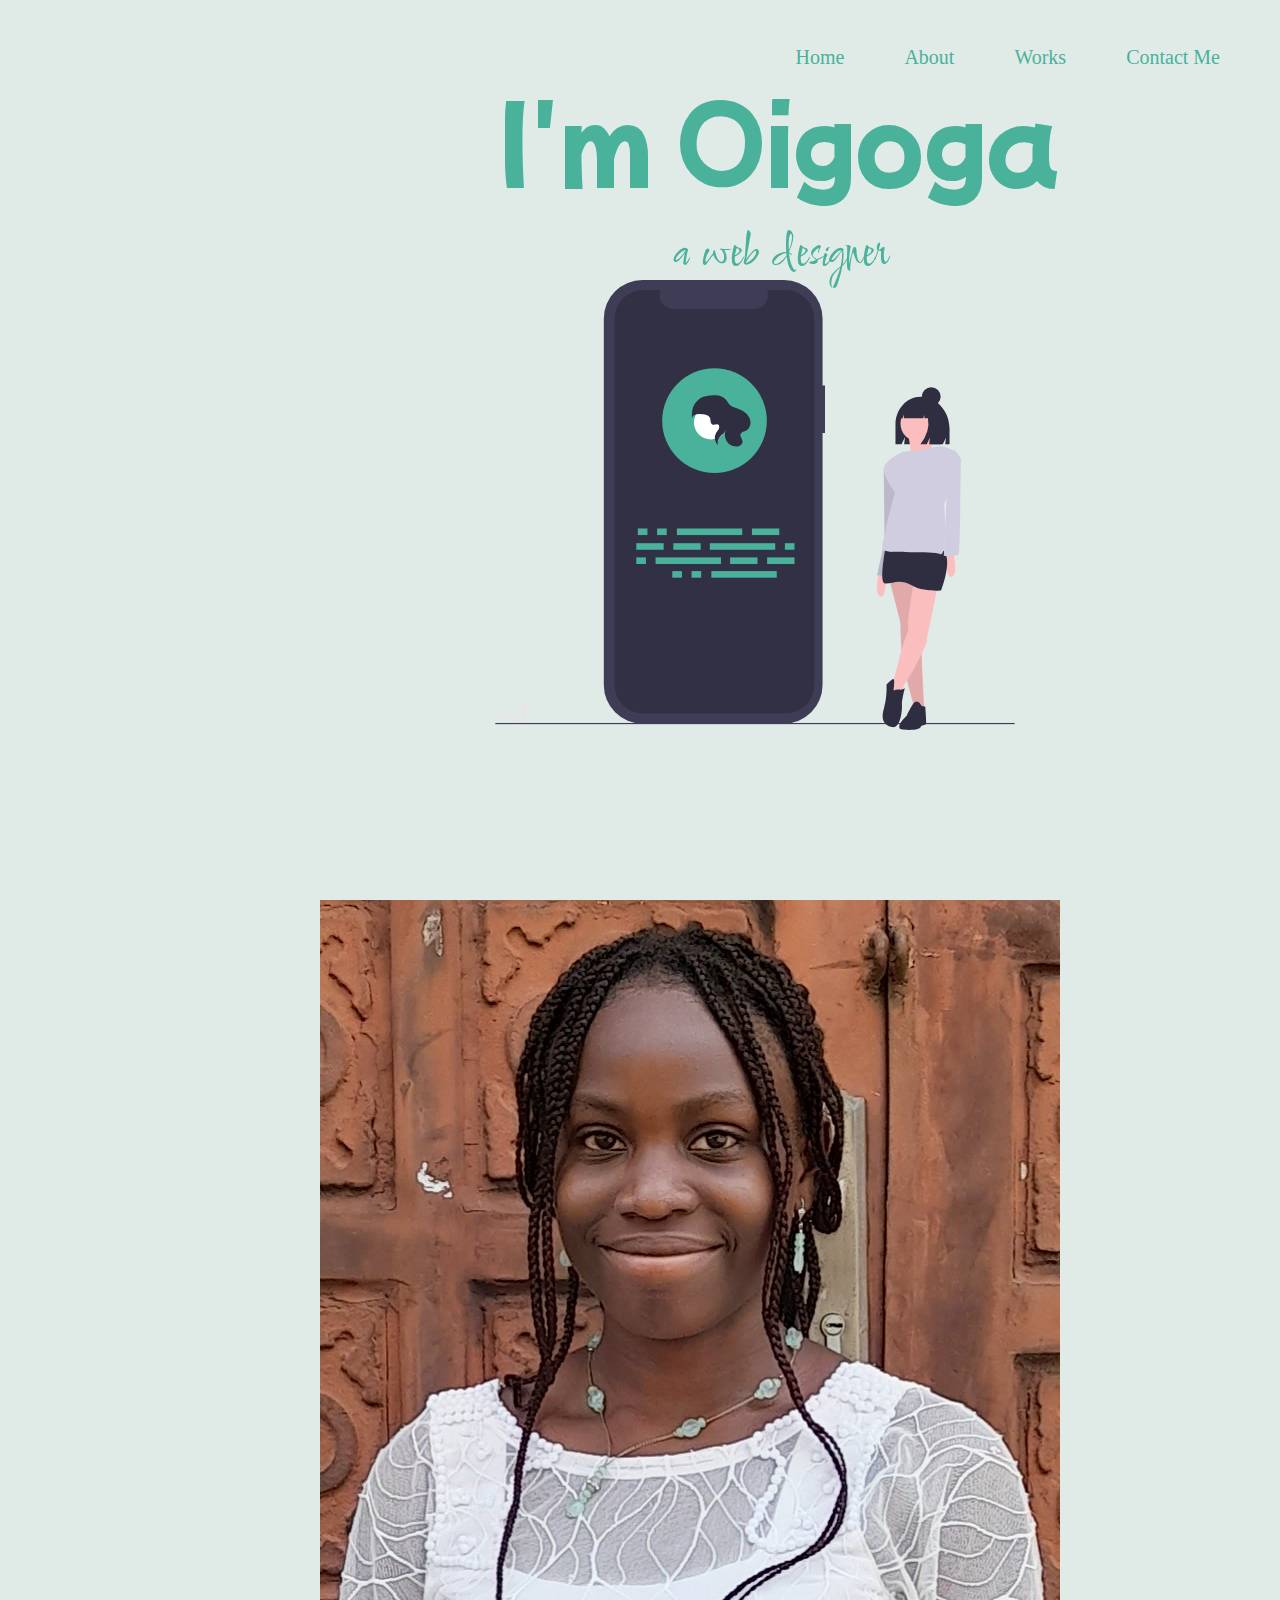
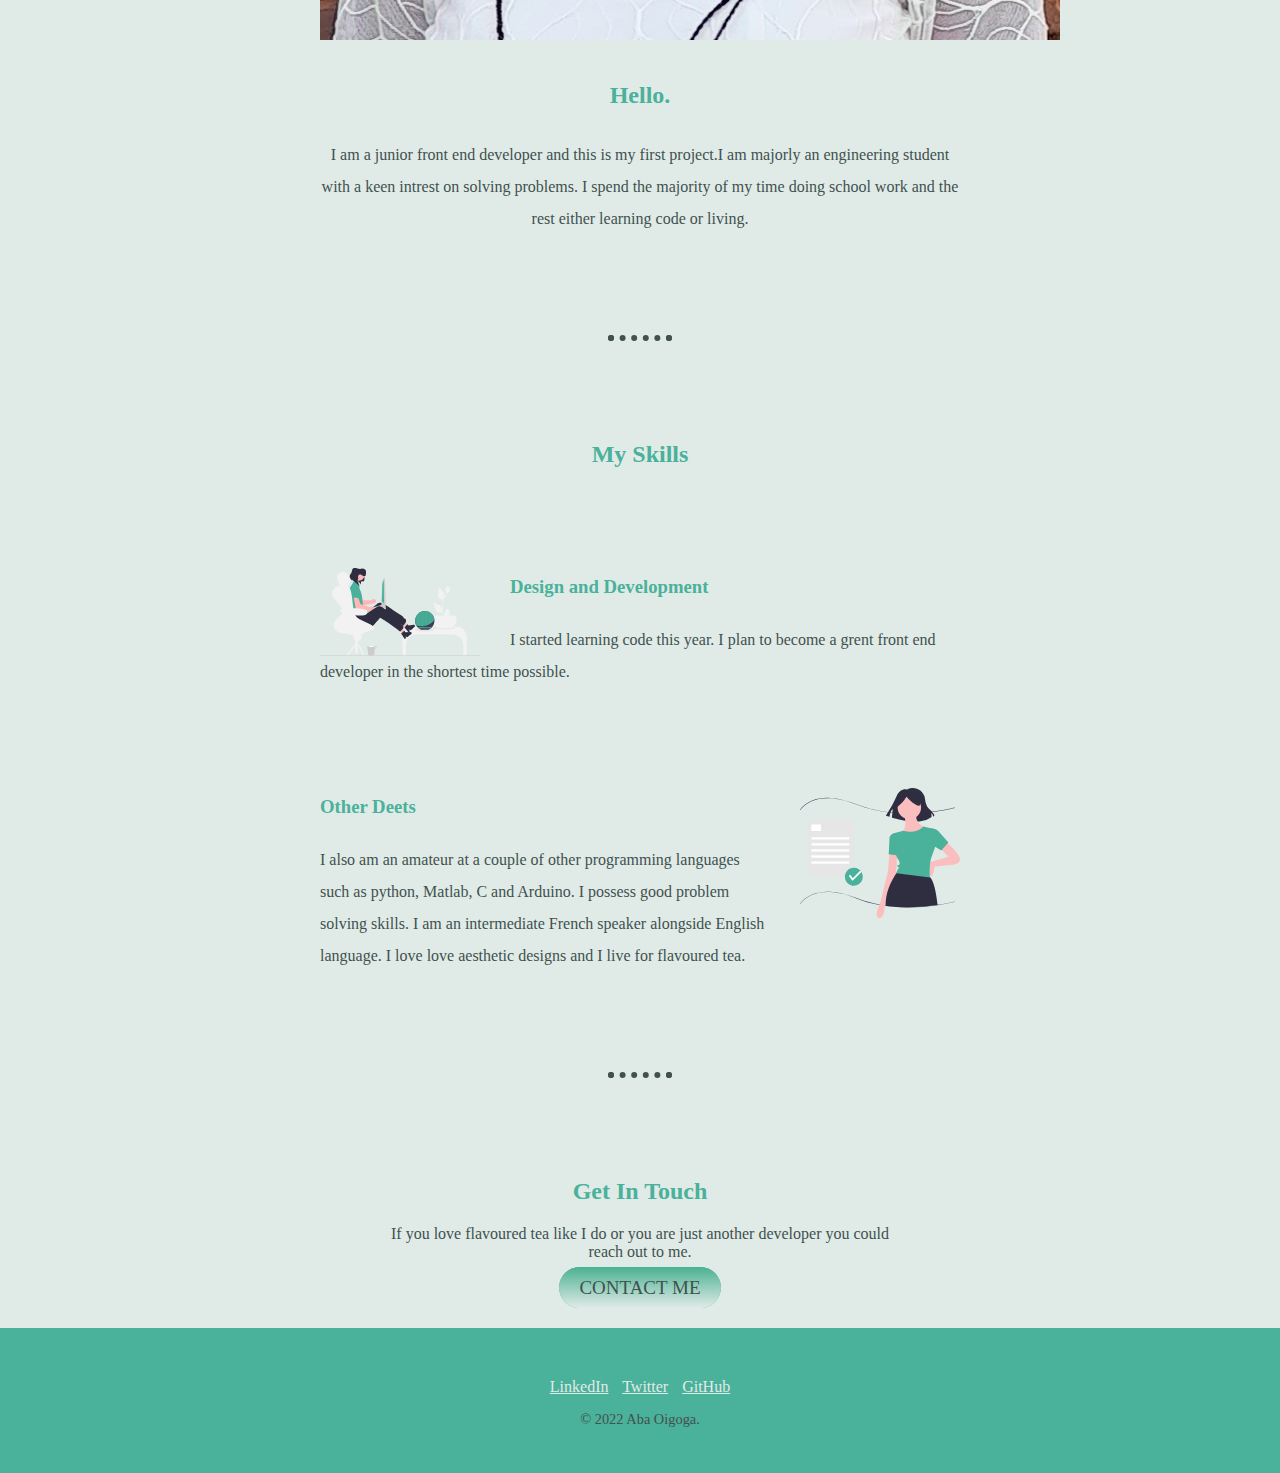
<file: index.html>
<!DOCTYPE html>
<html lang="en">
  <head>
    <meta charset="UTF-8" />
    <meta http-equiv="X-UA-Compatible" content="IE=edge" />
    <meta name="viewport" content="width=device-width, initial-scale=1.0" />
    <title>Oigoga Aba's Portfolio</title>

    <!-- Link to CSS -->
    <link rel="stylesheet" href="./styles/index.css" />
    <link rel="icon" href="favicon.jpg" />
  </head>
  <body>
    <header class="header">
      <nav class="nav">
        <div>
          <ul class="nav_ul">
            <li class="nav_links">
              <a href="index.html">Home</a>
            </li>
            <li class="nav_links">
              <a href="about.html">About</a>
            </li>
            <li class="nav_links">
              <a href="works.html">Works</a>
            </li>
            <li class="nav_links">
              <a href="contactme.html">Contact Me</a>
            </li>
          </ul>
        </div>
      </nav>

      <!-- INTRO SECTION -->
      <section class="intro">
        <hi class="intro_name">I'm Oigoga</hi>
        <p class="intro_about">a web designer</p>
      </section>

      <img src="images/image2.svg" alt="proud_me" class="image_two" />
    </header>
    <div class="middle-container">
      <div class="profile">
        <img src="images/headshot.jpg" alt="Oigoga-picture" />
        <h2>Hello.</h2>
        <p>
          I am a junior front end developer and this is my first project.I am
          majorly an engineering student with a keen intrest on solving
          problems. I spend the majority of my time doing school work and the
          rest either learning code or living.
        </p>
      </div>
      <hr />
      <div class="skills">
        <h2>My Skills</h2>
        <div class="skill-row">
          <img class="image_one" src="images/image1.svg" alt="girl-coder" />
          <h3>Design and Development</h3>
          <p>
            I started learning code this year. I plan to become a grent front
            end developer in the shortest time possible.
          </p>
        </div>
        <div class="skill-row">
          <img
            class="image-three"
            src="images/image3.svg"
            alt="productive-girl"
          />
          <h3>Other Deets</h3>
          <p>
            I also am an amateur at a couple of other programming languages such
            as python, Matlab, C and Arduino. I possess good problem solving
            skills. I am an intermediate French speaker alongside English
            language. I love love aesthetic designs and I live for flavoured
            tea.
          </p>
        </div>
      </div>
      <hr />
      <div class="contact-me">
        <h2>Get In Touch</h2>

        <p>
          If you love flavoured tea like I do or you are just another developer
          you could reach out to me.
        </p>
        <a class="btn" href="mailto:gogaelisabeth21@gmail.com">CONTACT ME</a>
      </div>
    </div>

    <div class="bottom-container">
      <a class="footer-link-one" href="https://www.linkedin.com/">LinkedIn</a>
      <a class="footer-link-two" href="https://twitter.com/oigoga_a">Twitter</a>
      <a class="footer-link-three" href="https://github.com/oigoga">GitHub</a>

      <p class="copyright">© 2022 Aba Oigoga.</p>
    </div>
  </body>
</html>
</file>
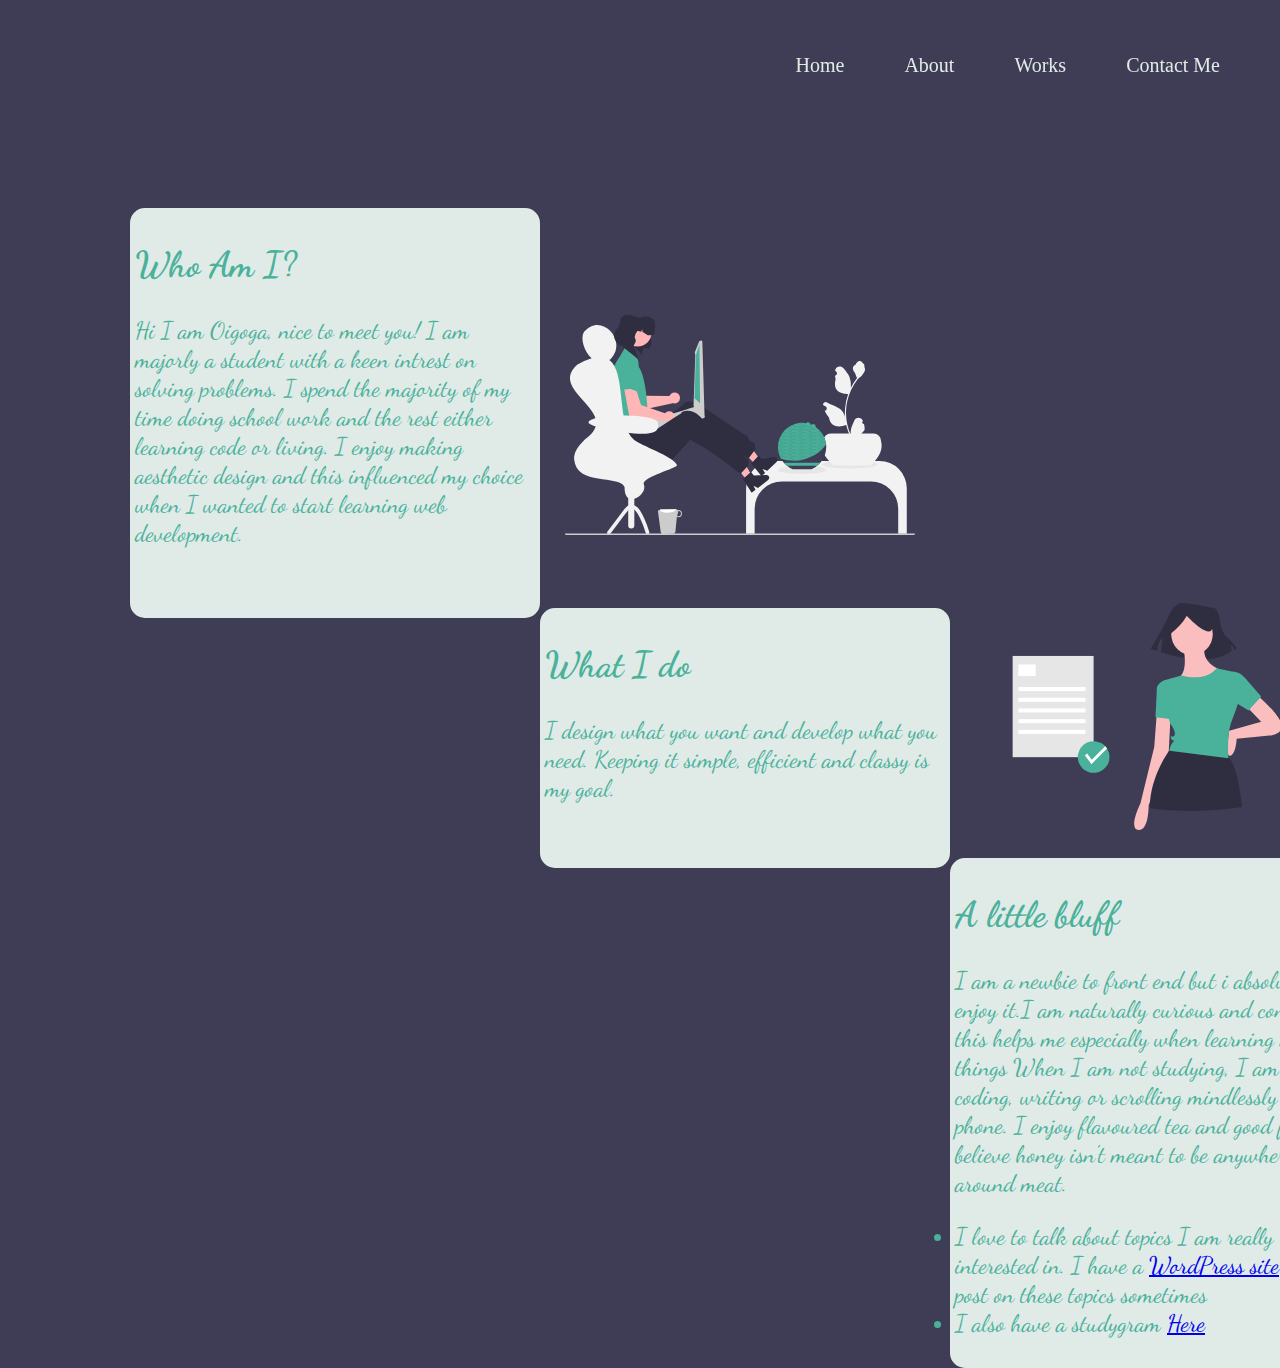
<file: about.html>
<!DOCTYPE html>
<html lang="en">
  <head>
    <meta charset="UTF-8" />
    <meta http-equiv="X-UA-Compatible" content="IE=edge" />
    <meta name="viewport" content="width=device-width, initial-scale=1.0" />
    <title>Oigoga Aba's Portfolio</title>

    <!-- Link to CSS -->
    <link rel="stylesheet" href="./styles/about.css" />
  </head>
  <body>
    <header class="header">
      <nav class="nav">
        <div>
          <ul class="nav_ul">
            <li class="nav_links">
              <a href="index.html">Home</a>
            </li>
            <li class="nav_links">
              <a href="about.html">About</a>
            </li>
            <li class="nav_links">
              <a href="works.html">Works</a>
            </li>
            <li class="nav_links">
              <a href="contactme.html">Contact Me</a>
            </li>
          </ul>
        </div>
      </nav>
      <table class="div_table">
        <tr>
          <td>
            <div class="column-one">
              <h2>Who Am I?</h2>
              <p>
                Hi I am Oigoga, nice to meet you! I am majorly a student with a
                keen intrest on solving problems. I spend the majority of my
                time doing school work and the rest either learning code or
                living. I enjoy making aesthetic design and this influenced my
                choice when I wanted to start learning web development.
              </p>
            </div>
          </td>

          <td>
            <div class="second-column">
              <h2>What I do</h2>
              <p>
                I design what you want and develop what you need. Keeping it
                simple, efficient and classy is my goal.
              </p>
            </div>
          </td>
          <td>
            <div class="third-column">
              <h2>A little bluff</h2>
              <p>
                I am a newbie to front end but i absolutely enjoy it.I am
                naturally curious and confident this helps me especially when
                learning new things When I am not studying, I am either coding,
                writing or scrolling mindlessly on my phone. I enjoy flavoured
                tea and good food. I believe honey isn't meant to be anywhere
                around meat.
                <li>
                  I love to talk about topics I am really interested in. I have
                  a
                  <a
                    href="https://wordpress.com/home/lifewithgoga.wordpress.com"
                    >WordPress site</a
                  >
                  where I post on these topics sometimes
                </li>
                <li>
                  I also have a studygram
                  <a
                    href="https://www.instagram.com/studyhubng_/?utm_medium=copy_link"
                    >Here</a
                  >
                </li>
              </p>
            </div>
          </td>
        </tr>
        
      </table>
      
        <img src="images/image1.svg" alt="productive_me" class="image_one" />
        <img src="images/image3.svg" alt="certified_me" class="image_three" />
    </header>
  </body>
</html>
</file>
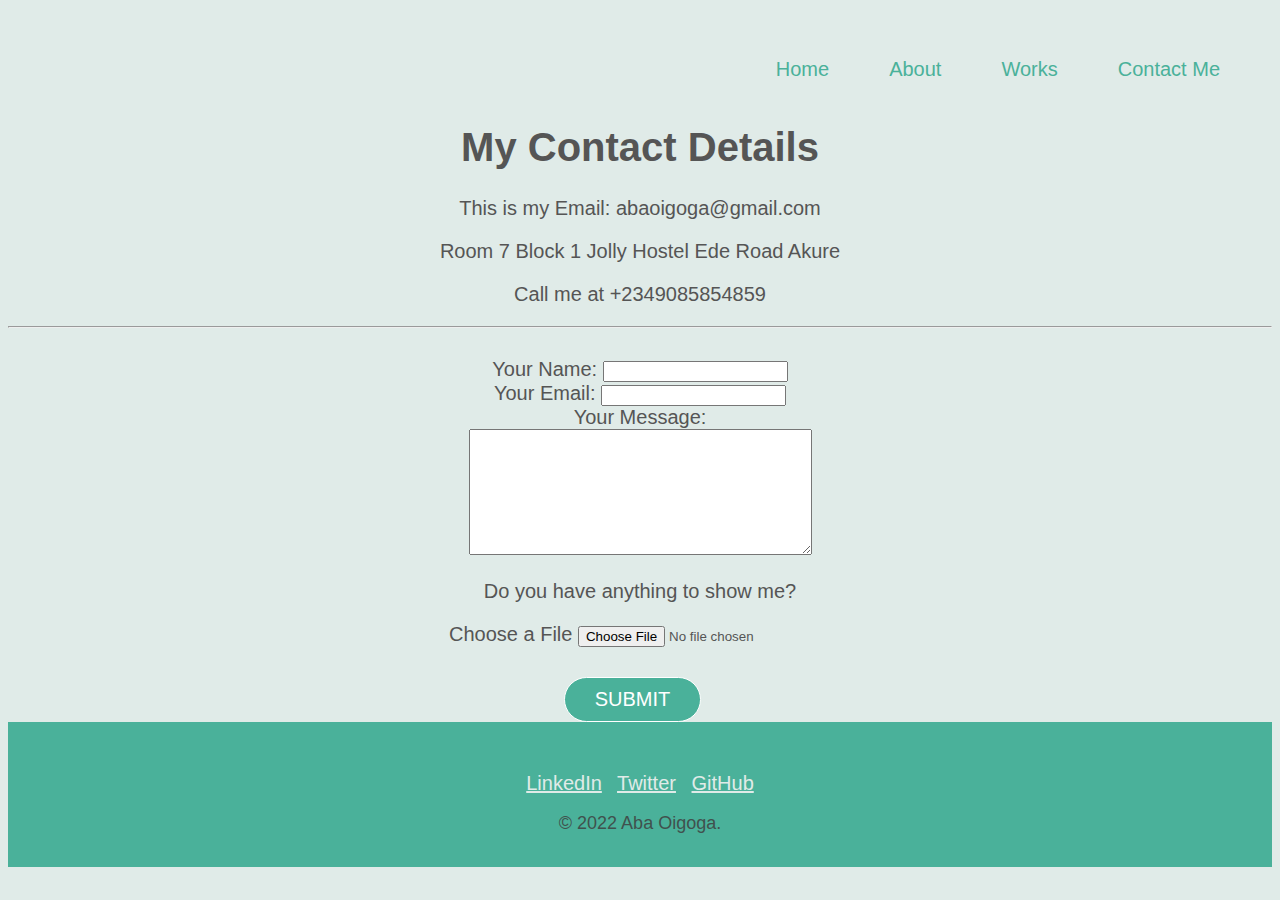
<file: Contactdetails.html>
<!DOCTYPE html>
<html lang="en" dir="ltr">

<head>
  <meta charset="utf-8">
  <title>Contact Me</title>
  <link rel="stylesheet" href="./styles/contactdetails.css" type="text/css" />
  <link
      href="https://fonts.googleapis.com/css2?family=Lato:ital,wght@0,100;0,300;0,400;1,300&display=swap"
    />
    <link rel="preconnect" href="https://fonts.googleapis.com" />
    <link rel="preconnect" href="https://fonts.gstatic.com" crossorigin />
    
</head>
<style media="screen">

</style>

<body>
  <header class="header">
    <nav class="nav">
      <div>
        <ul class="nav_ul">
          <li class="nav_links">
            <a href="index.html">Home</a>
          </li>
          <li class="nav_links">
            <a href="#middle-container">About</a>
          </li>
          <li class="nav_links">
            <a href="works.html">Works</a>
          </li>
          <li class="nav_links">
            <a href="Contactdetails.html">Contact Me</a>
          </li>
        </ul>
      </div>
    </nav>
  </header>
  
  <h1>My Contact Details</h1>
  <p>This is my Email: abaoigoga@gmail.com </p>
  <p>Room 7 Block 1 Jolly Hostel  Ede Road Akure</p>
  <p>Call me at +2349085854859</p>
  <hr>
  <form class="form" action="mailto:gogaelisabeth21.com" method="post" enctype="text/plain">
    <label>Your Name:</label>
    <input type="text" name="yourName" value=""><br>
    <label>Your Email:</label>
    <input type="email" name="yourEmail" value=""><br>
    <label>Your Message:</label><br>
    <textarea name="yourMessage" rows="8" cols="40"></textarea><br>
    <p>Do you have anything to show me?</p>
    <label>Choose a File</label>
    <input type="file" name="yourFile" value=""><br>
    
  </form>
  <a class="btn btn-full" href="#">SUBMIT </a>

  <footer>
    <div class="bottom-container">
    <a class="footer-link-one" href="https://www.linkedin.com/">LinkedIn</a>
    <a class="footer-link-two" href="https://twitter.com/oigoga_a">Twitter</a>
    <a class="footer-link-three" href="https://github.com/oigoga">GitHub</a>

    <p class="copyright">© 2022 Aba Oigoga.</p>
  </div></footer>
  

</body>

</html>
</file>
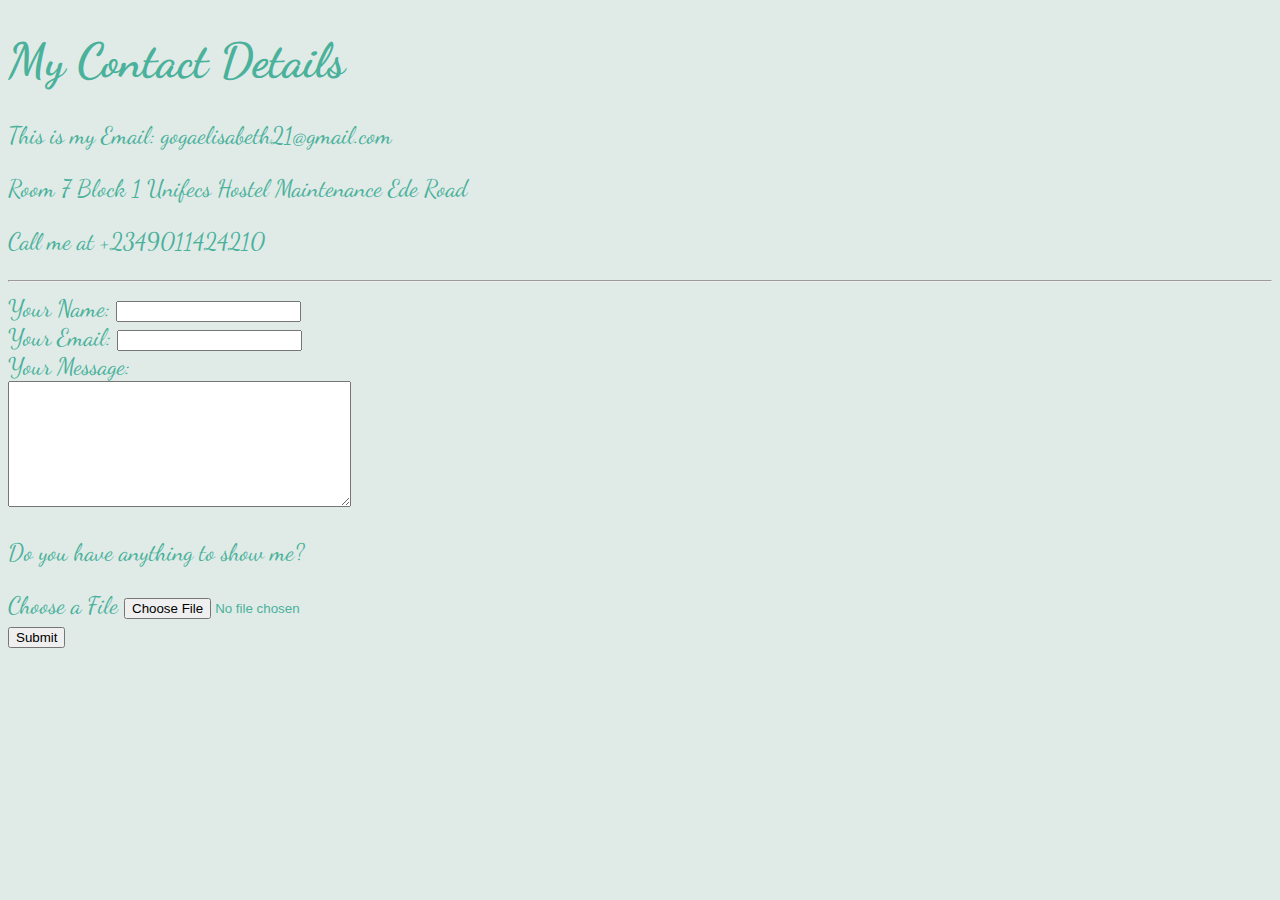
<file: contactme.html>
<!DOCTYPE html>

<html>
  <head>
    <meta charset="utf-8" />
    <meta http-equiv="X-UA-Compatible" content="IE=edge" />
    <title>Contact Me Page</title>
    <meta name="description" content="" />
    <meta name="viewport" content="width=device-width, initial-scale=1" />
    <link rel="stylesheet" href="./styles/contact.css" />
  </head>
  <body>
      <div class="intro_info">
    <h1>My Contact Details</h1>
    <p>This is my Email: gogaelisabeth21@gmail.com </p>
    <p>Room 7 Block 1 Unifecs Hostel Maintenance Ede Road</p>
    <p>Call me at +2349011424210</p>
    <hr>
</div>
    
      <div class="information">
        <form  action="mailto:gogaelisabeth21@gmail.com" method="post" enctype="text/plain">
          <label>Your Name:</label>
        <input type="text" name="yourName" value=""><br>
        <label>Your Email:</label>
        <input type="email" name="yourEmail" value=""><br>
        <label>Your Message:</label><br>
        <textarea name="yourMessage" rows="8" cols="40"></textarea><br>
        <p>Do you have anything to show me?</p>
        <label>Choose a File</label>
        <input type="file" name="yourFile" value=""><br>
        <input type="submit" name="">
      </form>
    </div>
    
  </body>
</html>
</file>
<file: styles/index.css>
/* styling with elements */
@import url("https://fonts.googleapis.com/css2?family=Mochiy+Pop+P+One&display=swap");
@import url("https://fonts.googleapis.com/css2?family=Comforter&display=swap");
body {
  margin: 0;
  text-align: center;
}
header.header {
  height: 100vh;
  background-color: #e0ebe8;
}
/* styling with class */
.nav {
  display: flex;
  justify-content: space-between;
  align-items: center;
  position: absolute;
  right: 30px;
}

.nav_ul {
  display: flex;
  flex-direction: row;
  justify-content: right;
}
.nav_links {
  list-style: none;
  margin: 30px;
}

.nav_links a {
  color: #4ab19a;
  text-decoration: none;
  font-size: 20px;
}
.nav_links a:active {
  color: #f45b69;
}
.nav_links a:hover {
  color: #f45b69;
}

.intro {
  display: flex;
  flex-direction: column;
  justify-content: center;
  align-items: center;
  color: #4ab19a;
  position: absolute;
  top: 50px;
  left: 500px;
}
.intro_name {
  font-family: "Mochiy Pop P One", sans-serif;
  font-size: 100px;
  margin: 15px 0 10px 0;
}
.intro_about {
  font-size: 50px;
  margin: 0px;
  font-family: "Comforter", cursive;
}
.image_two {
  width: 600px;
  height: 450px;
  position: absolute;
  top: 280px;
  left: 455px;
  margin: 0 auto 0 auto;
}
.middle-container {
  text-align: center;
  background-color: #e0ebe8;
  text-align: center;
  color: #40514E;
}
.profile{
  width: 50%;
  text-align: center;
  margin: auto;
  line-height: 2;
}
.skill-row {
  width: 50%;
  margin: 100px auto 100px auto;
  text-align: left;
  line-height: 2;
}


.image_one {
  width: 25%;
  float: left;
  margin-right: 30px;
}
.image-three {
  width: 25%;
  margin-left: 30px;
  float: right;
}
h2{
  color: #4ab19a;
  font-family: "Dancing Script", cursive;
}
h3{
  color: #4ab19a;
  font-family: "Dancing Script", cursive;
}
hr{
  border: #40514e dotted 6px;
  border-bottom: none;
  width: 4%;
  margin: 100px auto 100px auto;
}
.btn {
  background: #4ab191;
  background-image: -webkit-linear-gradient(top, #4ab191, #e0ebe8);
  background-image: -moz-linear-gradient(top, #4ab191, #e0ebe8);
  background-image: -ms-linear-gradient(top, #4ab191, #e0ebe8);
  background-image: -o-linear-gradient(top, #4ab191, #e0ebe8);
  background-image: linear-gradient(to bottom, #4ab191, #e0ebe8);
  -webkit-border-radius: 39;
  -moz-border-radius: 39;
  border-radius: 39px;
  font-family: "Dancing Script", cursive;
  color: #40514e;
  font-size: 19px;
  padding: 10px 20px 10px 20px;
  text-decoration: none;
}

.btn:hover {
  background:  #3f3d56;
  text-decoration: none;
  color: #e0ebe8;
}
.bottom-container{
  background-color: #4ab19a;
  height: 75px;
  color: #40514E;
  padding: 50px 0 20px;
}
.footer-link-one{
  color: #e0ebe8;
  margin: 30px 10px auto auto;
  padding: 25px auto;
}
.footer-link-one:hover{
  color: #40514E;
}
.footer-link-two{
  color: #e0ebe8; 
  margin: 30px 10px auto auto ;
  padding: 25px auto;
}
.footer-link-two:hover{
  color: #40514E;
}
.footer-link-three{
  color: #e0ebe8;
  padding: 25px auto;
}
.footer-link-three:hover{
  color: #40514E;
}
.contact-me{
  width: 40%;
  text-align: center;
  margin: auto;
  height: 150px;
}
.copyright{
  font-size: 0.9rem;
  padding: 20px auto;
}
</file>
<file: styles/about.css>
@import url("https://fonts.googleapis.com/css2?family=Gideon+Roman&family=Special+Elite&display=swap");
@import url("https://fonts.googleapis.com/css2?family=Dancing+Script&display=swap");

body {
  background-color: #3f3d56;
}
.nav {
  display: flex;
  justify-content: space-between;
  align-items: center;
  right: 30px;
  position: fixed;
}

.nav_ul {
  display: flex;
  flex-direction: row;
  justify-content: right;
}
.nav_links {
  list-style: none;
  margin: 30px;
}

.nav_links a {
  color: #e0ebe8;
  text-decoration: none;
  font-size: 20px;
}
.nav_links a:active {
  color: #f45b69;
}
.nav_links a:hover {
  color: #f45b69;
}
.div_table {
  position: absolute;
  right: 60px;
  left: 100px;
}

.column-one {
  background-color: #e0ebe8;
  padding: 5px;
  width: 400px;
  height: 400px;
  border-radius: 15px;
  margin-right: 10px;
  font-family: "Dancing Script", cursive;
  color: #4ab19a;
  font-size: x-large;
  position: absolute;
  top: 200px;
  left: 30px;
}

.second-column {
  background-color: #e0ebe8;
  padding: 5px;
  width: 400px;
  height: 250px;
  border-radius: 15px;
  margin-left: 10px;
  margin-right: 10px;
  font-family: "Dancing Script", cursive;
  color: #4ab19a;
  font-size: x-large;
  position: absolute;
  top: 600px;
  left: 430px;
}

.third-column {
  background-color: #e0ebe8;
  padding: 5px;
  width: 400px;
  height: 500px;
  border-radius: 15px;
  margin-left: 10px;

  font-family: "Dancing Script", cursive;
  font-size: x-large;
  color: #4ab19a;
  position: absolute;
  top: 850px;
  left: 840px;
}
.image_one {
  border-radius: 50%;
  width: 400px;
  height: 450px;
  display: inline-block;
  position: absolute;
  top: 200px;
  left: 540px;
}
.image_three {
  border-radius: 50%;
  width: 400px;
  height: 230px;
  display: inline-block;
  position: absolute;
  top: 600px;
  left: 940px;
}
</file>
<file: styles/contactdetails.css>
html,
body {

    background-color: #e0ebe8;
  color: #555;
  font-family: -apple-system, BlinkMacSystemFont, "Segoe UI", Roboto, Oxygen,
    Ubuntu, Cantarell, "Open Sans", "Helvetica Neue", sans-serif;
  font-size: 20px;
  font-weight: 300;
  text-rendering: optimizeLegibility;
  overflow-x: hidden;
  text-align: center;
}
.header {
    height: 10vh;
    background-color: #e0ebe8;
  }
.nav {
    display: flex;
    justify-content: space-between;
    align-items: center;
    position: absolute;
    right: 30px;
  }
  
  .nav_ul {
    display: flex;
    flex-direction: row;
    justify-content: right;
  }
  .nav_links {
    list-style: none;
    margin: 30px;
  }
  
  .nav_links a {
    color: #4ab19a;
    text-decoration: none;
    font-size: 20px;
  }
  .nav_links a:active {
    color: #f45b69;
  }
  .nav_links a:hover {
    color: #f45b69;
  }
.form{
    padding: 20px;
    margin: 10px;
}
.btn:link,
.btn:visited,
input[type=submit]{
  display: inline-block;
  padding: 10px 30px;
  font-weight: 300;
  text-decoration: none;
  border-radius: 200px;
  transition: background-color 0.2s, border 0.2s;
}

.btn-full:link,
.btn-full:visited,
input[type=submit]{
    background-color: #4ab19a;
  color: #fff;
  border: 1px solid #fff;
  margin-right: 15px;
}
.bottom-container{
    background-color: #4ab19a;
    height: 75px;
    color: #40514E;
    padding: 50px 0 20px;
  }
  .footer-link-one{
    color: #e0ebe8;
    margin: 30px 10px auto auto;
    padding: 25px auto;
  }
  .footer-link-one:hover{
    color: #40514E;
  }
  .footer-link-two{
    color: #e0ebe8; 
    margin: 30px 10px auto auto ;
    padding: 25px auto;
  }
  .footer-link-two:hover{
    color: #40514E;
  }
  .footer-link-three{
    color: #e0ebe8;
    padding: 25px auto;
  }
  .footer-link-three:hover{
    color: #40514E;
  }
  .contact-me{
    width: 40%;
    text-align: center;
    margin: auto;
    height: 150px;
    scroll-behavior: smooth;
  }
  .copyright{
    font-size: 0.9rem;
    padding: 20px auto;
  }
</file>
<file: styles/contact.css>
@import url('https://fonts.googleapis.com/css2?family=Dancing+Script&display=swap');
body{
    background-color: #e0ebe8;
}
.information{
    font-family: 'Dancing Script', cursive;
    color: #4ab19a;
    font-size: x-large;
}
.intro_info{
    font-family: 'Dancing Script', cursive;
    color: #4ab19a;
    font-size: x-large;
}
</file>
